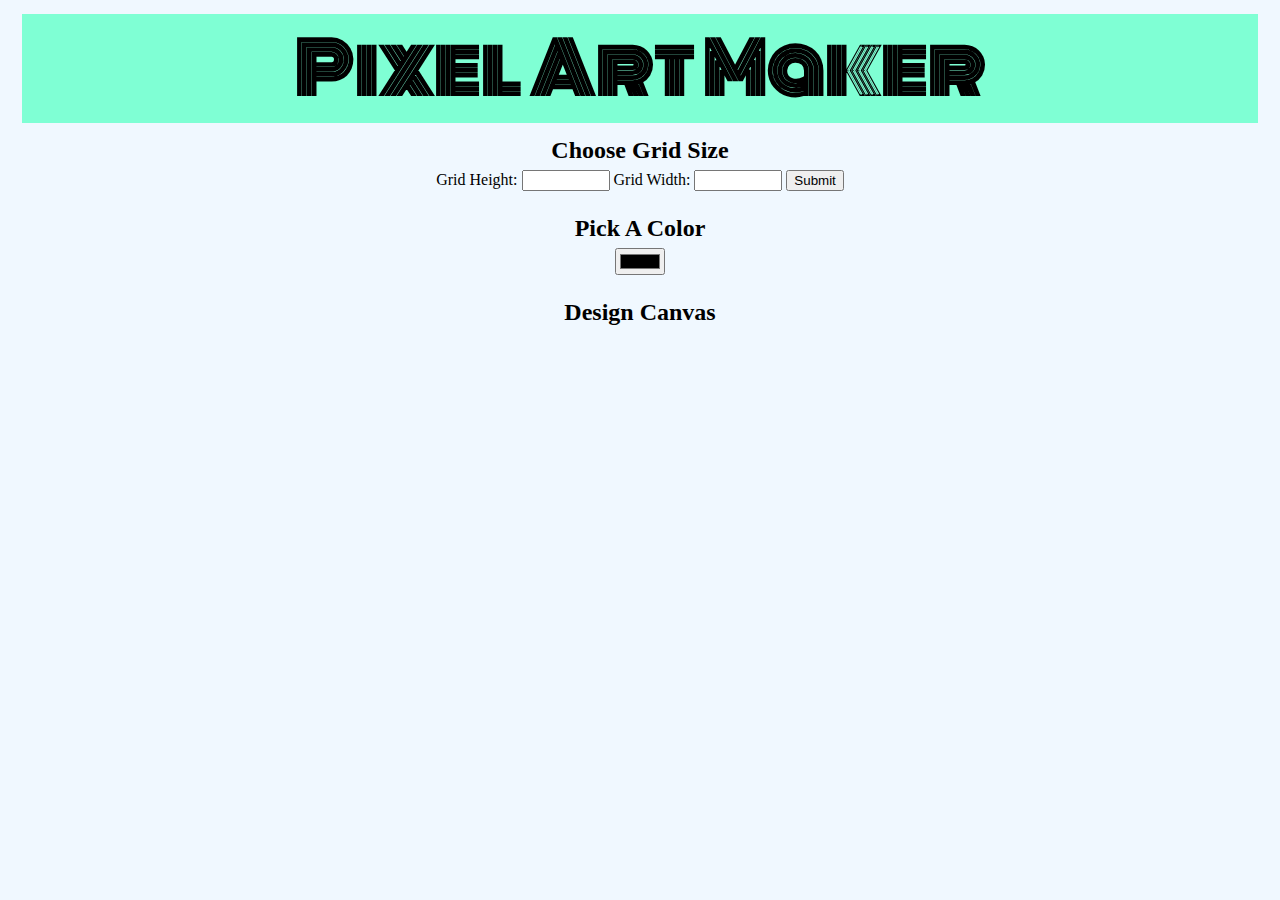
<file: project-pixel-art-maker-starter-master/index.html>
<!DOCTYPE html>
<html>
<head>
    <title>Pixel Art Maker!</title>
    <link rel="stylesheet" href="https://fonts.googleapis.com/css?family=Monoton">
    <link rel="stylesheet" href="styles.css">
</head>
<body>
    <h1>Pixel Art Maker</h1>

    <h2>Choose Grid Size</h2>
    <form id="sizePicker">
        Grid Height:
        <input type="number" id="inputHeight" name="height" min="1" value="">
        Grid Width:
        <input type="number" id="inputWidth" name="width" min="1" value="">
        <input type="submit" id ="submit">
    </form>

    <h2>Pick A Color</h2>
    <input type="color" id="colorPicker">

    <h2>Design Canvas</h2>
    <table id="pixelCanvas"></table>

    <script src="designs.js"></script>
</body>
</html>
</file>
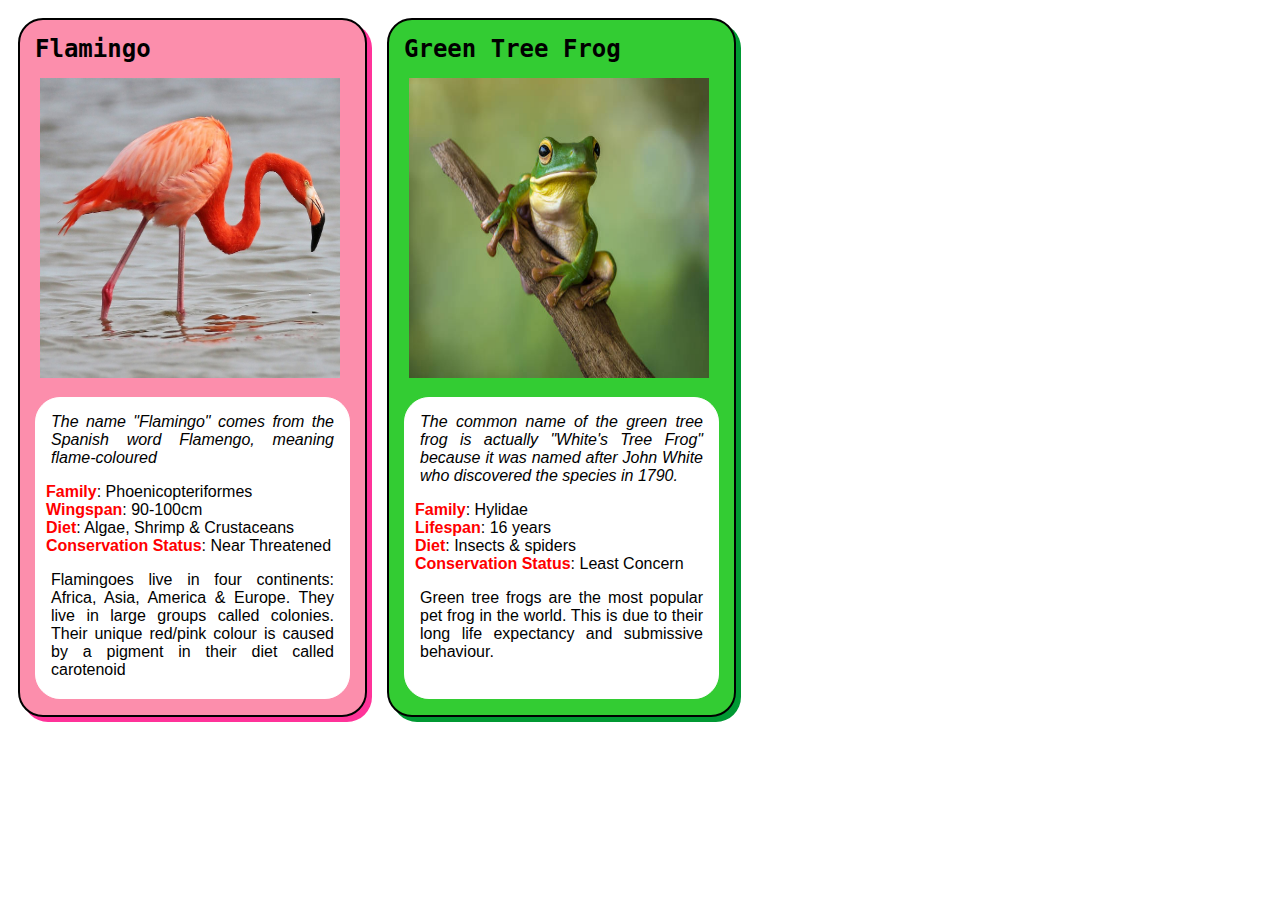
<file: TRADING CARD HTML & CSS/card.html>
<!DOCTYPE html>
<html lang="en">
<head>
	<meta charset="utf-8">
	<title>Animal Trading Cards</title>
    <link rel="stylesheet" href="styles.css">
</head>
<body class="card">
	<div class="flamingocard">
		<h2>Flamingo</h2>
		<img src="flamingo.png" alt="Flamingo">
		<div class="information">
			<p class="fact"> The name "Flamingo" comes from the Spanish word Flamengo,
				meaning flame-coloured</p>
			<ul>
				<li><span>Family</span>: Phoenicopteriformes</li>
				<li><span>Wingspan</span>: 90-100cm</li>
				<li><span>Diet</span>: Algae, Shrimp & Crustaceans</li>
				<li><span>Conservation Status</span>: Near Threatened</li>
			</ul>
			<p>Flamingoes live in four continents: Africa, Asia, America & Europe.
                They live in large groups called colonies. Their unique red/pink colour
								is caused by a pigment in their diet called carotenoid</p>
	   </div>
	 </div>
	<div class="frogcard">
			<h2>Green Tree Frog</h2>
			<img src="greenfrog.png" alt="Green Tree Frog">
			<div class="information">
		    <p class="fact"> The common name of the green tree frog is actually
				"White's Tree Frog" because it was named after John White who
			   discovered the species in 1790.</p>
				<ul>
					<li><span>Family</span>: Hylidae</li>
					<li><span>Lifespan</span>: 16 years</li>
					<li><span>Diet</span>: Insects & spiders </li>
					<li><span>Conservation Status</span>: Least Concern </li>
				</ul>
			  <p>Green tree frogs are the most popular pet frog in the world.
				This is due to their long life expectancy and submissive behaviour.</p>
			</div>
	</div>
</body>
</html>
</file>
<file: project-pixel-art-maker-starter-master/styles.css>
body {
    text-align: center;
    background-color: aliceblue;
}

h1 {
    font-family: Monoton;
    font-size: 70px;
    margin: 0.2em;
    background-color: aquamarine;

}

h2 {
    margin: 1em 0 0.25em;
}

h2:first-of-type {
    margin-top: 0.5em;
}

table,
tr,
td {
    border: 1px solid black;
    background-color: rgb(61, 61, 61);
}

table {
    border-collapse: collapse;
    margin: 0 auto;
}

tr {
    height: 20px;
}

td {
    width: 20px;
}

input[type=number] {
    width: 6em;
}
</file>
<file: TRADING CARD HTML & CSS/styles.css>
img {height:300px;
    width: 300px;
    margin:10px;}

.card{display:flex;
  flex-wrap: wrap;}

.flamingocard{border:solid 2px black;
      height:675px;
      width:500px;
      margin:10px;
      padding:10px;
      width:325px;
      border-radius:25px;
      background-color:rgb(252,142,172);
      box-shadow: 5px 5px rgb(255, 51, 153);
      }

.frogcard{border:solid 2px black;
            height:675px;
            width:500px;
            margin:10px;
            padding:10px;
            width:325px;
            border-radius:25px;
            background-color:rgb(51, 204, 51);
            box-shadow: 5px 5px rgb(0, 153, 51);
            }

.information{border:solid 1px white;
             height:280px;
             margin:5px;
             padding:10px;
             border-radius:25px;
             font-family:"Arial";
             text-align:justify;
             background-color:White;}

ul{list-style:none;
   padding:0;}

span{font-weight:bold;
    color:red;
    text-align:left;}

.fact{font-style:italic;}

h2{margin:5px;
   color:black;
   font-family:"Monaco",monospace;}

p{margin:5px;}
</file>
